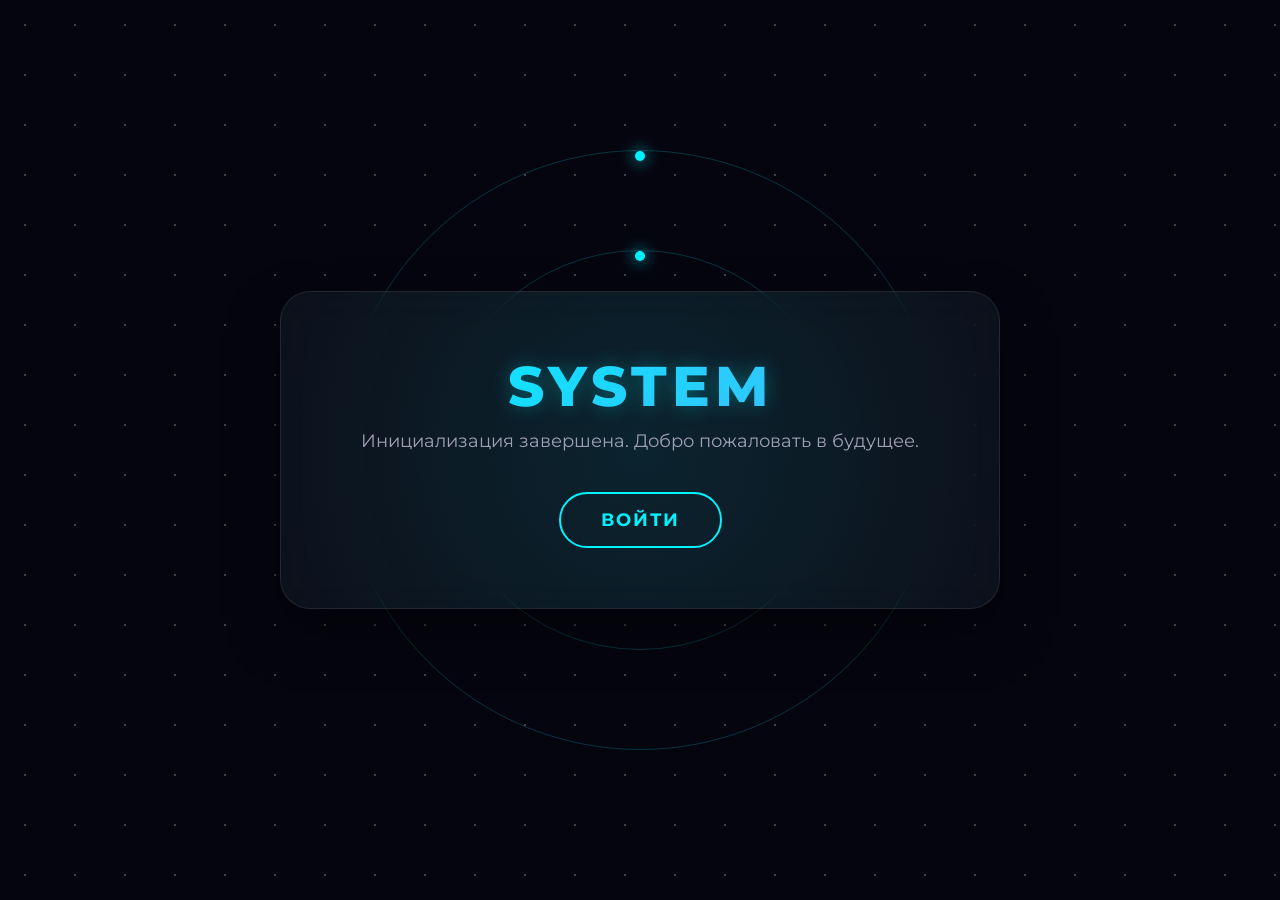
<file: index.html>
<!DOCTYPE html>
<html lang="ru">
<head>
    <meta charset="UTF-8">
    <meta name="viewport" content="width=device-width, initial-scale=1.0">
    <title>FUTURE // СИСТЕМА</title>
    <style>
        @import url('https://fonts.googleapis.com/css2?family=Montserrat:wght@300;400;800&display=swap');

        :root {
            --primary: #00f2fe;
            --secondary: #4facfe;
            --bg: #050510;
            --glass: rgba(255, 255, 255, 0.03);
            --border: rgba(255, 255, 255, 0.1);
        }

        * { margin: 0; padding: 0; box-sizing: border-box; cursor: crosshair; }

        body {
            background-color: var(--bg);
            color: #fff;
            font-family: 'Montserrat', sans-serif;
            overflow: hidden;
            height: 100vh;
            display: flex;
            justify-content: center;
            align-items: center;
            perspective: 1000px;
        }

        .stars {
            position: absolute;
            top: 0; left: 0; width: 100%; height: 100%;
            background: radial-gradient(circle, rgba(255,255,255,0.8) 1px, transparent 1px);
            background-size: 50px 50px;
            animation: moveStars 100s linear infinite;
            opacity: 0.3;
            z-index: 0;
        }

        @keyframes moveStars { from { background-position: 0 0; } to { background-position: 0 2000px; } }

        .container {
            position: relative;
            z-index: 1;
            width: 100%;
            max-width: 800px;
            padding: 40px;
            transform-style: preserve-3d;
            transition: transform 0.1s ease;
        }

        .glass-card {
            background: var(--glass);
            backdrop-filter: blur(20px);
            -webkit-backdrop-filter: blur(20px);
            border: 1px solid var(--border);
            border-radius: 30px;
            padding: 60px;
            text-align: center;
            box-shadow: 0 25px 50px rgba(0,0,0,0.5);
            transform-style: preserve-3d;
            position: relative;
            overflow: hidden;
        }

        .glass-card::before {
            content: '';
            position: absolute;
            top: -50%; left: -50%;
            width: 200%; height: 200%;
            background: radial-gradient(circle, rgba(0, 242, 254, 0.1) 0%, transparent 60%);
            animation: rotate 10s linear infinite;
            z-index: -1;
        }

        @keyframes rotate { from { transform: rotate(0deg); } to { transform: rotate(360deg); } }

        h1 {
            font-size: 56px;
            font-weight: 800;
            background: linear-gradient(135deg, var(--primary), var(--secondary));
            -webkit-background-clip: text;
            -webkit-text-fill-color: transparent;
            margin-bottom: 10px;
            text-transform: uppercase;
            letter-spacing: 5px;
            transform: translateZ(50px);
            text-shadow: 0 0 20px rgba(0, 242, 254, 0.3);
        }

        p {
            color: #a0a0b5;
            font-size: 18px;
            margin-bottom: 40px;
            transform: translateZ(30px);
        }

        .btn {
            display: inline-block;
            padding: 15px 40px;
            background: transparent;
            color: var(--primary);
            border: 2px solid var(--primary);
            border-radius: 50px;
            font-size: 18px;
            font-weight: bold;
            text-transform: uppercase;
            letter-spacing: 2px;
            cursor: pointer;
            transition: all 0.3s;
            transform: translateZ(40px);
            text-decoration: none;
        }

        .btn:hover {
            background: var(--primary);
            color: #000;
            box-shadow: 0 0 30px var(--primary);
        }

        .orbit {
            position: absolute;
            border-radius: 50%;
            border: 1px solid rgba(0, 242, 254, 0.2);
            top: 50%; left: 50%;
            transform: translate(-50%, -50%);
            pointer-events: none;
        }

        .orbit-1 { width: 400px; height: 400px; animation: spin 20s linear infinite; }
        .orbit-2 { width: 600px; height: 600px; animation: spin 30s linear infinite reverse; }

        @keyframes spin {
            from { transform: translate(-50%, -50%) rotate(0deg); }
            to { transform: translate(-50%, -50%) rotate(360deg); }
        }

        .dot {
            position: absolute;
            width: 10px; height: 10px;
            background: var(--primary);
            border-radius: 50%;
            box-shadow: 0 0 15px var(--primary);
            top: 0; left: 50%;
            transform: translateX(-50%);
        }
    </style>
</head>
<body>
    <div class="stars"></div>

    <div class="orbit orbit-1"><div class="dot"></div></div>
    <div class="orbit orbit-2"><div class="dot"></div></div>

    <div class="container" id="container">
        <div class="glass-card">
            <h1>SYSTEM</h1>
            <p>Инициализация завершена. Добро пожаловать в будущее.</p>
            <a href="universe.html" class="btn">Войти</a>
        </div>
    </div>

    <script>
        const container = document.getElementById('container');
        const card = document.querySelector('.glass-card');

        document.addEventListener('mousemove', (e) => {
            const xAxis = (window.innerWidth / 2 - e.pageX) / 25;
            const yAxis = (window.innerHeight / 2 - e.pageY) / 25;
            
            container.style.transform = `rotateY(${xAxis}deg) rotateX(${yAxis}deg)`;
            card.style.transform = `rotateY(${xAxis}deg) rotateX(${yAxis}deg)`;
        });

        document.addEventListener('mouseleave', () => {
            container.style.transform = `rotateY(0deg) rotateX(0deg)`;
            container.style.transition = "transform 0.5s ease";
            card.style.transform = `rotateY(0deg) rotateX(0deg)`;
            card.style.transition = "transform 0.5s ease";
        });
    </script>
</body>
</html>
</file>
